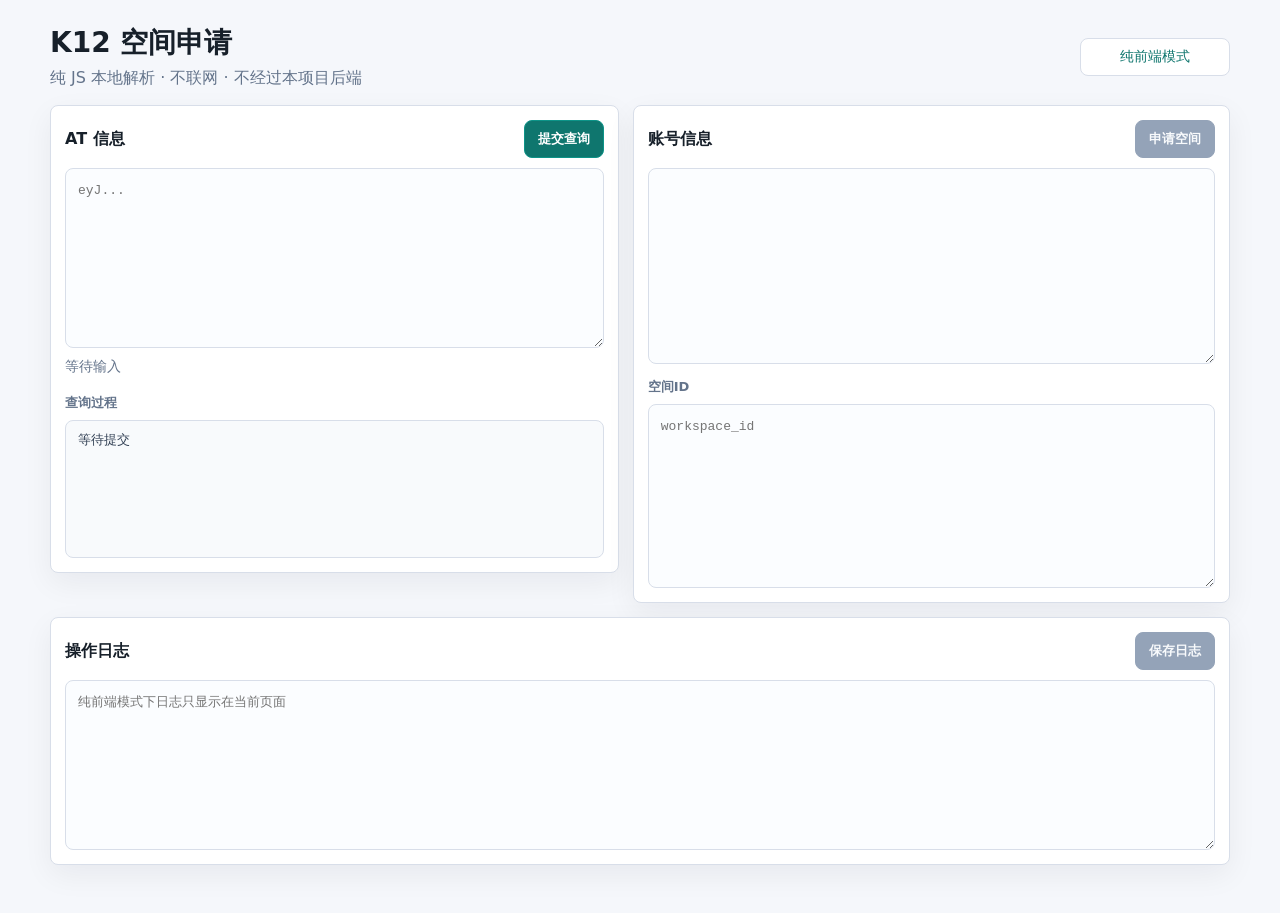
<file: static/js.html>
<!doctype html>
<html lang="zh-CN">
<head>
  <meta charset="utf-8" />
  <meta name="viewport" content="width=device-width, initial-scale=1" />
  <title>K12 空间申请 - 纯 JS</title>
  <link rel="stylesheet" href="/static/style.css" />
</head>
<body>
  <main class="page">
    <section class="topbar">
      <div>
        <h1>K12 空间申请</h1>
        <p>纯 JS 本地解析 · 不联网 · 不经过本项目后端</p>
      </div>
      <div id="status" class="status connected">纯前端模式</div>
    </section>

    <section class="workspace">
      <article class="panel">
        <div class="panel-title">
          <h2>AT 信息</h2>
          <button id="inspect-btn">提交查询</button>
        </div>
        <textarea id="access-token" class="token-box" spellcheck="false" placeholder="eyJ..."></textarea>
        <div id="result-line" class="result-line">等待输入</div>
        <div class="progress-title">查询过程</div>
        <div id="progress-log" class="progress-log">等待提交</div>
      </article>

      <article class="panel">
        <div class="panel-title">
          <h2>账号信息</h2>
          <button id="reload-btn" class="inactive-btn" disabled>申请空间</button>
        </div>
        <textarea id="account-info" class="info-box" spellcheck="false" readonly></textarea>
        <div class="field-title">空间ID</div>
        <textarea id="workspace-id" class="workspace-id-box" spellcheck="false" placeholder="workspace_id"></textarea>
      </article>

      <article class="panel">
        <div class="panel-title">
          <h2>操作日志</h2>
          <button id="save-log-btn" class="inactive-btn" disabled>保存日志</button>
        </div>
        <textarea id="operator-log" class="log-input" spellcheck="false" placeholder="纯前端模式下日志只显示在当前页面"></textarea>
      </article>
    </section>
  </main>
  <script src="/static/js-only.js?v=260704-static-only"></script>
</body>
</html>
</file>
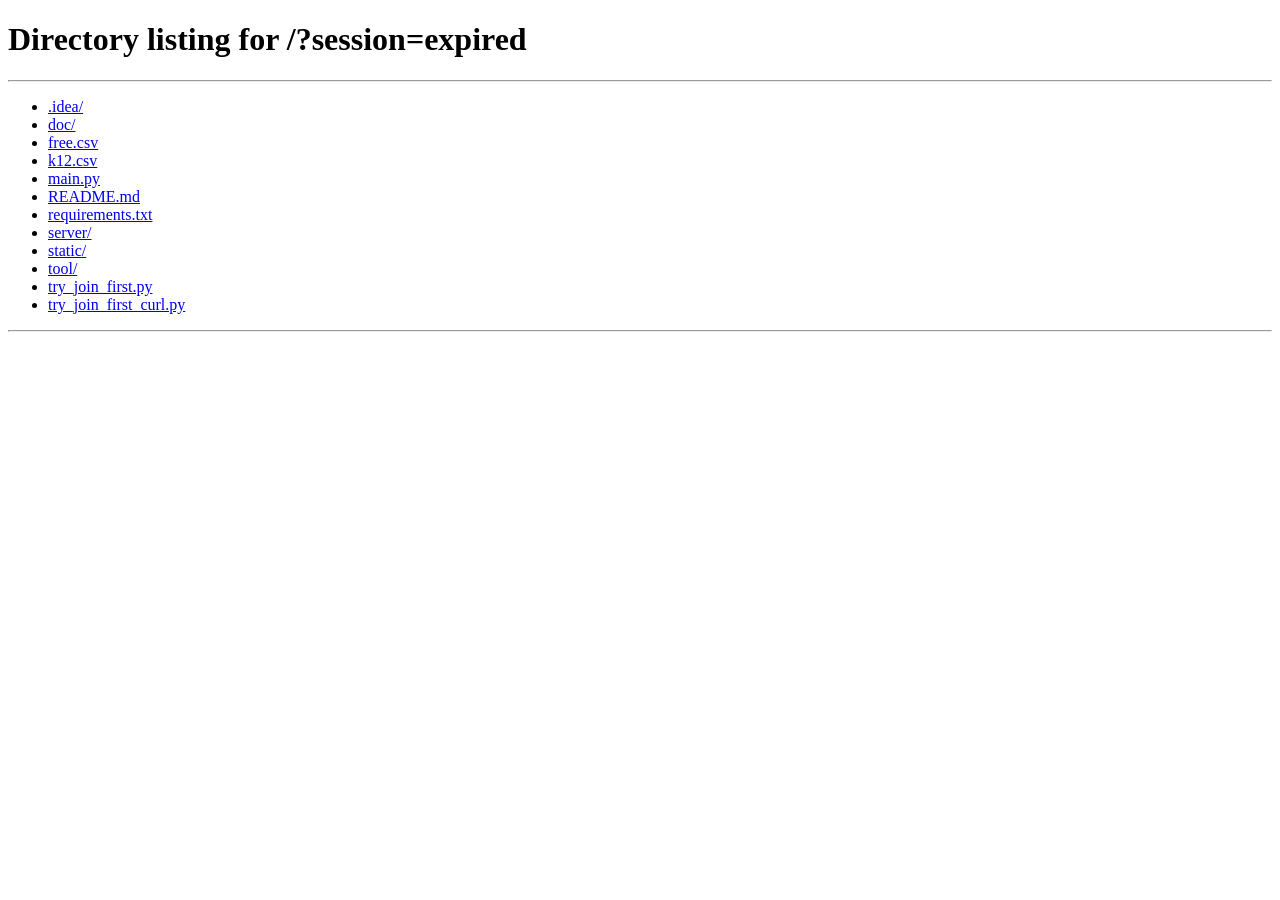
<file: static/websocket.html>
<!doctype html>
<html lang="zh-CN">
<head>
  <meta charset="utf-8" />
  <meta name="viewport" content="width=device-width, initial-scale=1" />
  <title>K12 空间申请</title>
  <link rel="stylesheet" href="/static/style.css?v=260705-stop-on-success" />
</head>
<body>
  <main class="page">
    <section class="topbar">
      <div>
        <h1>K12 空间申请</h1>
        <p>aiohttp · JSON-RPC WebSocket · db JSON 导出</p>
      </div>
      <div class="topbar-actions">
        <button id="logout-btn" class="secondary-btn" type="button">退出</button>
        <div id="status" class="status disconnected">连接中...</div>
      </div>
    </section>

    <section class="workspace">
      <article class="panel">
        <div class="panel-title">
          <h2>AT 信息</h2>
          <div class="panel-actions">
            <button id="open-web-btn" class="secondary-btn" type="button">打开网页</button>
            <button id="inspect-btn" type="button">提交查询</button>
          </div>
        </div>
        <textarea id="access-token" class="token-box" spellcheck="false" placeholder="eyJ..."></textarea>
        <div id="result-line" class="result-line">等待输入</div>
        <div class="progress-title">查询过程</div>
        <div id="progress-log" class="progress-log">等待提交</div>
      </article>

      <article class="panel">
        <div class="panel-title">
          <h2>账号信息</h2>
          <div class="panel-actions">
            <label class="checkbox-control" title="勾选后，申请成功一个空间就停止后续申请">
              <input id="stop-on-success" type="checkbox" />
              <span>成功后停止</span>
            </label>
            <button id="reload-btn" class="inactive-btn" type="button" disabled>申请空间</button>
            <button id="leave-space-btn" class="secondary-btn" type="button">退出空间</button>
          </div>
        </div>
        <textarea id="account-info" class="info-box" spellcheck="false" readonly></textarea>
        <div class="field-title">空间ID</div>
        <textarea id="workspace-id" class="workspace-id-box" spellcheck="false" placeholder="workspace_id"></textarea>
      </article>

      <article class="panel">
        <div class="panel-title">
          <h2>操作日志</h2>
          <button id="save-log-btn" class="inactive-btn" disabled>保存日志</button>
        </div>
        <textarea id="operator-log" class="log-input" spellcheck="false" placeholder="记录本次申请、验证或复盘信息"></textarea>
      </article>
    </section>
  </main>
  <script src="/static/websocket.js?v=260705-long-apply-timeout"></script>
</body>
</html>
</file>
<file: static/style.css>
:root {
  color-scheme: light;
  --bg: #f5f7fb;
  --surface: #ffffff;
  --line: #d8dee9;
  --text: #17202a;
  --muted: #64748b;
  --accent: #0f766e;
  --accent-soft: #e0f2f1;
  --warn: #b42318;
  --busy: #7c3aed;
}

* { box-sizing: border-box; }

body {
  margin: 0;
  font-family: ui-sans-serif, system-ui, -apple-system, BlinkMacSystemFont, "Segoe UI", sans-serif;
  background: var(--bg);
  color: var(--text);
}

.page {
  width: min(1180px, calc(100vw - 32px));
  margin: 24px auto 48px;
}

.topbar {
  display: flex;
  align-items: center;
  justify-content: space-between;
  gap: 16px;
  margin-bottom: 16px;
}

h1, h2, p { margin: 0; }
h1 { font-size: 28px; font-weight: 760; }
h2 { font-size: 16px; font-weight: 720; }
p { margin-top: 6px; color: var(--muted); }

.status {
  border: 1px solid var(--line);
  background: var(--surface);
  border-radius: 8px;
  padding: 9px 12px;
  min-width: 150px;
  text-align: center;
  font-size: 14px;
}

.topbar-actions {
  display: flex;
  align-items: center;
  gap: 10px;
}

.status.connected { color: var(--accent); }
.status.disconnected { color: var(--warn); }

.workspace {
  display: grid;
  grid-template-columns: 1fr 1.05fr;
  gap: 14px;
  align-items: start;
}

.panel {
  background: var(--surface);
  border: 1px solid var(--line);
  border-radius: 8px;
  padding: 14px;
  box-shadow: 0 10px 30px rgba(15, 23, 42, 0.06);
}

.panel:nth-child(3) {
  grid-column: 1 / -1;
}

.panel-title {
  display: flex;
  align-items: center;
  justify-content: space-between;
  gap: 12px;
  margin-bottom: 10px;
}

.panel-actions {
  display: flex;
  align-items: center;
  justify-content: flex-end;
  gap: 8px;
  flex-wrap: wrap;
}

.checkbox-control {
  display: inline-flex;
  align-items: center;
  gap: 6px;
  min-height: 38px;
  color: var(--text);
  font-size: 13px;
  white-space: nowrap;
}

.checkbox-control input {
  width: 16px;
  height: 16px;
  accent-color: var(--accent);
}

button {
  border: 1px solid #0d9488;
  background: var(--accent);
  color: #fff;
  border-radius: 8px;
  padding: 9px 13px;
  font-weight: 650;
  cursor: pointer;
}

button:hover { background: #115e59; }
button:disabled { cursor: wait; opacity: 0.62; }
.secondary-btn {
  border-color: var(--line);
  background: #ffffff;
  color: var(--text);
}
.secondary-btn:hover {
  border-color: #94a3b8;
  background: #f8fafc;
}
button.running,
button.inactive-btn,
button.inactive-btn:hover,
button.inactive-btn:disabled {
  border-color: #94a3b8;
  background: #94a3b8;
  color: #f8fafc;
  cursor: not-allowed;
  opacity: 1;
}

label {
  display: grid;
  gap: 6px;
  color: var(--muted);
  font-size: 13px;
  font-weight: 650;
}

.text-input {
  width: 100%;
  min-height: 40px;
  border: 1px solid var(--line);
  border-radius: 8px;
  padding: 9px 11px;
  background: #fbfdff;
  color: var(--text);
  font: 14px/1.4 ui-sans-serif, system-ui, -apple-system, BlinkMacSystemFont, "Segoe UI", sans-serif;
  outline: none;
}

.text-input:focus {
  border-color: #14b8a6;
  box-shadow: 0 0 0 3px var(--accent-soft);
}

textarea {
  display: block;
  width: 100%;
  resize: vertical;
  border: 1px solid var(--line);
  border-radius: 8px;
  padding: 12px;
  background: #fbfdff;
  color: var(--text);
  font: 13px/1.5 ui-monospace, SFMono-Regular, Menlo, Consolas, monospace;
  outline: none;
}

textarea:focus {
  border-color: #14b8a6;
  box-shadow: 0 0 0 3px var(--accent-soft);
}

.token-box { min-height: 180px; }
.info-box { min-height: 196px; }
.workspace-id-box { min-height: 184px; }
.log-input { min-height: 170px; }

.result-line {
  margin-top: 10px;
  min-height: 22px;
  color: var(--muted);
  font-size: 14px;
  overflow-wrap: anywhere;
}

.result-line.ok {
  color: var(--accent);
  background: var(--accent-soft);
  border: 1px solid #99f6e4;
  border-radius: 6px;
  padding: 8px 10px;
  font-weight: 720;
}
.result-line.err { color: var(--warn); }
.result-line.busy { color: var(--busy); }

.progress-title,
.field-title {
  margin: 14px 0 8px;
  color: var(--muted);
  font-size: 13px;
  font-weight: 650;
}

.progress-log {
  min-height: 138px;
  max-height: 220px;
  overflow: auto;
  border: 1px solid var(--line);
  border-radius: 8px;
  background: #f8fafc;
  padding: 10px 12px;
  color: #334155;
  white-space: pre-wrap;
  font: 13px/1.55 ui-monospace, SFMono-Regular, Menlo, Consolas, monospace;
}

.home-page {
  max-width: 860px;
}

.login-panel {
  display: grid;
  grid-template-columns: 1fr auto;
  gap: 12px;
  align-items: end;
  border: 1px solid var(--line);
  border-radius: 8px;
  background: var(--surface);
  padding: 14px;
  margin-bottom: 14px;
  box-shadow: 0 10px 30px rgba(15, 23, 42, 0.06);
}

.login-fields {
  display: grid;
  grid-template-columns: repeat(2, minmax(0, 1fr));
  gap: 12px;
}

.login-buttons {
  display: flex;
  gap: 8px;
  align-items: end;
}

.login-panel .result-line,
.risk-output {
  grid-column: 1 / -1;
}

.risk-output {
  min-height: 150px;
  max-height: 260px;
}

.home-actions {
  display: grid;
  grid-template-columns: repeat(2, minmax(0, 1fr));
  gap: 14px;
}

.home-button {
  display: flex;
  min-height: 126px;
  flex-direction: column;
  justify-content: center;
  gap: 8px;
  border: 1px solid #0d9488;
  border-radius: 8px;
  background: #ffffff;
  color: var(--text);
  padding: 22px;
  text-decoration: none;
  box-shadow: 0 10px 30px rgba(15, 23, 42, 0.06);
}

.home-button:hover {
  border-color: var(--accent);
  background: var(--accent-soft);
}

.home-button span {
  font-size: 20px;
  font-weight: 760;
}

.home-button small {
  color: var(--muted);
  font-size: 14px;
  line-height: 1.5;
}

@media (max-width: 860px) {
  .topbar {
    align-items: flex-start;
    flex-direction: column;
  }

  .workspace {
    grid-template-columns: 1fr;
  }

  .home-actions {
    grid-template-columns: 1fr;
  }

  .login-panel,
  .login-fields {
    grid-template-columns: 1fr;
  }

  .login-buttons {
    width: 100%;
  }

  .login-buttons button {
    flex: 1;
  }

  .panel:nth-child(3) {
    grid-column: auto;
  }

  .status {
    width: 100%;
  }

  .topbar-actions {
    width: 100%;
  }

  .topbar-actions .status {
    flex: 1;
    width: auto;
  }

  .panel-title {
    align-items: flex-start;
    flex-direction: column;
  }

  .panel-actions,
  .panel-actions button {
    width: 100%;
  }

  .checkbox-control {
    width: 100%;
  }
}
</file>
